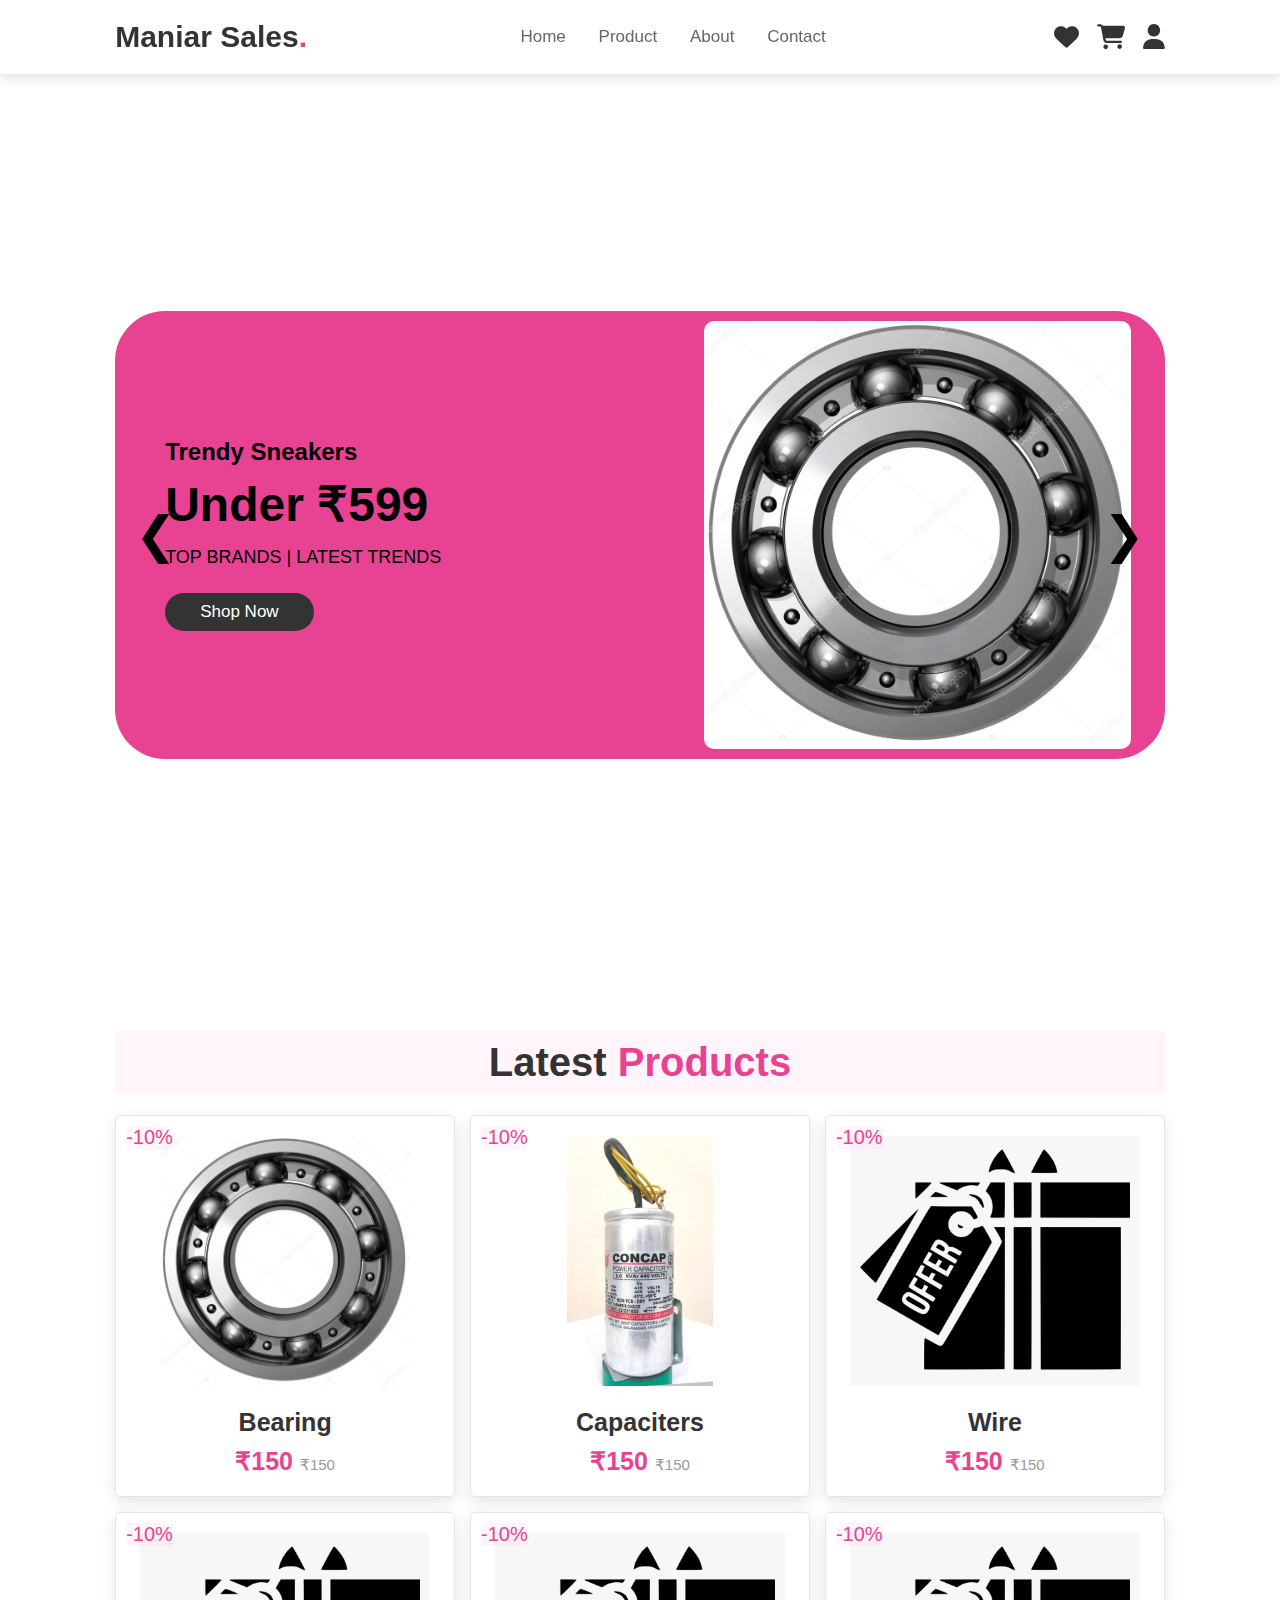
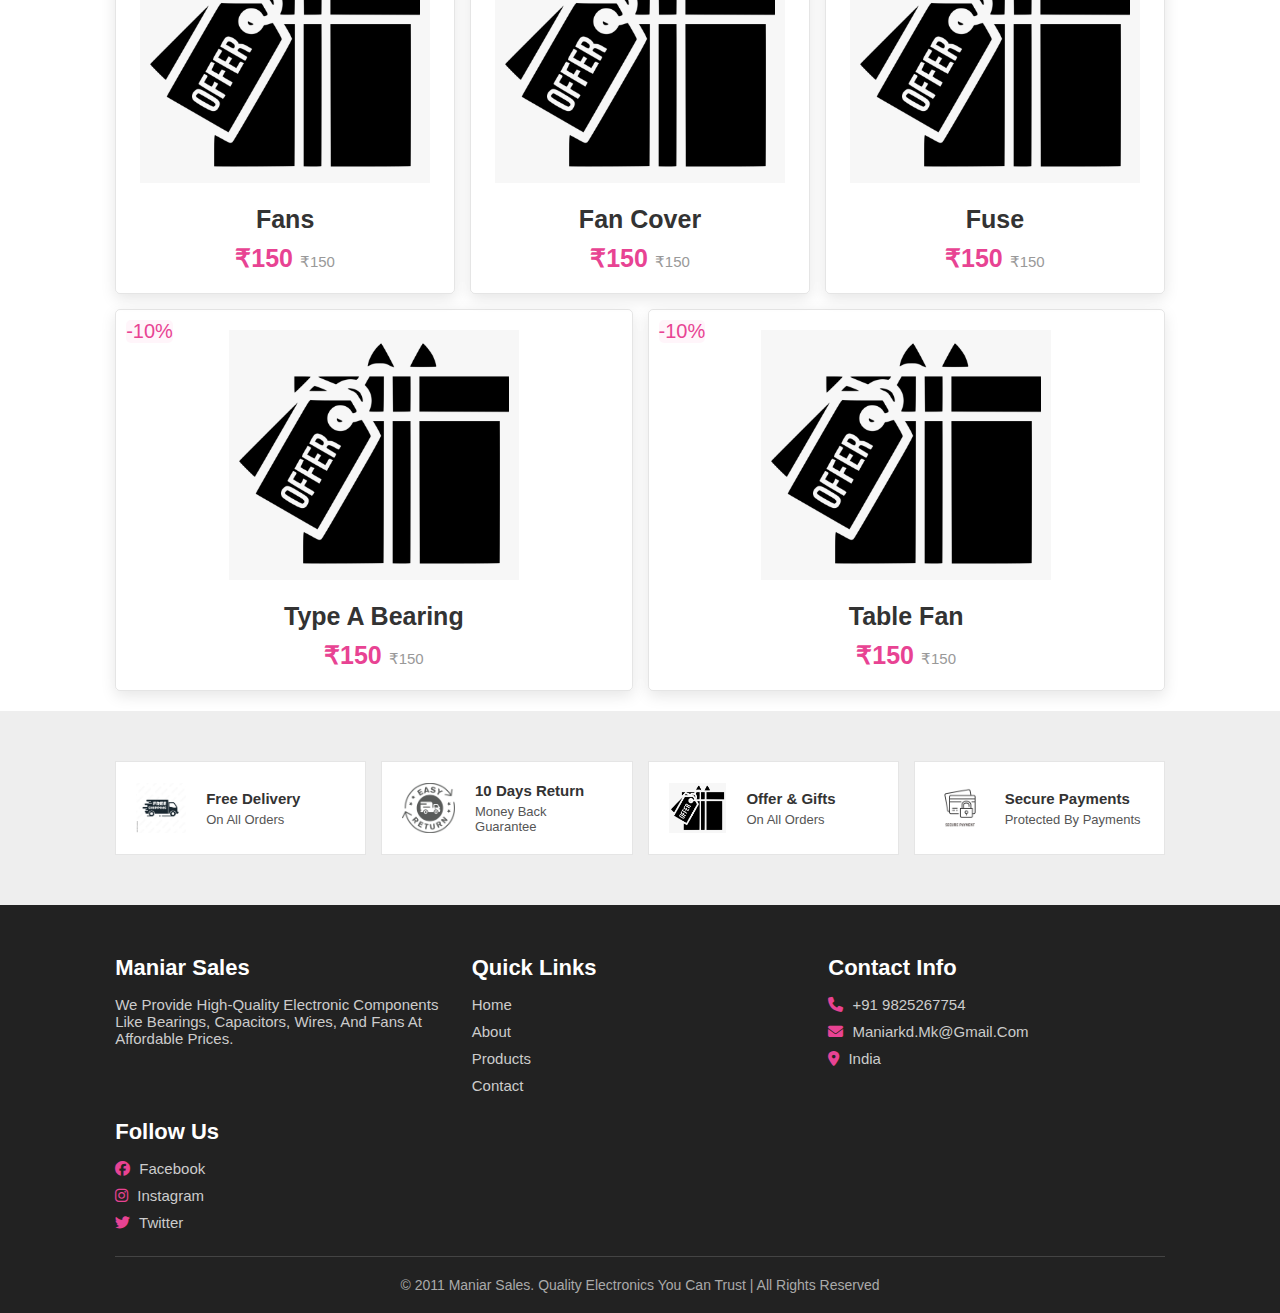
<file: index.html>
<!DOCTYPE html>
<html>
<head>
  <meta charset="UTF-8">
  <meta http-equiv="X-UA-Compatible" content="IE=edge">
  <meta name="viewport" content="width=device-width, initial-scale=1.0">
  <title>My Website</title>

 <link rel="stylesheet" href="https://cdnjs.cloudflare.com/ajax/libs/font-awesome/6.5.1/css/all.min.css">

<link rel="stylesheet" href="style.css">
</head>
<body>

  <header>

      <input type="checkbox" name="" id="toggler">
      <label for="toggler" class="fas fa-bars"></label>

      <a href="#" class="logo">Maniar Sales<span>.</span></a>

      <nav class="navbar">

          <a href="#home">home</a>
          <a href="product.html">product</a>
           <a href="about.html">about</a>
          <!-- <a href="review.html">review</a> -->
          <a href="contact.html">contact</a>

      </nav>

      <div class="icons">
        <a href="#" class="fas fa-heart"></a>
        <a href="#" class="fas fa-shopping-cart"></a>
        <a href="#" class="fas fa-user"></a>

      </div>
  </header>
  

  <section class="home" id="home">
  <div class="slider">
    <div class="arrow arrow-left" onclick="prevSlide()">&#10094;</div>
    <div class="arrow arrow-right" onclick="nextSlide()">&#10095;</div>

    <div class="slide-item" style="display:flex;">
      <div class="slide-content">
        <h2>Trendy sneakers</h2>
        <h1>Under ₹599</h1>
        <p>TOP BRANDS | LATEST TRENDS</p>
        <a href="product.html" class="btn">Shop Now</a>
      </div>
      <div class="slide-image">
        <img src="images/bearing.jpg" alt="Sneaker 1">
      </div>
    </div>

    <div class="slide-item" style="display:none;">
      <div class="slide-content">
        <h2>Stylish Watches</h2>
        <h1>Starting ₹999</h1>
        <p>BRANDS YOU LOVE | BEST OFFERS</p>
        <a href="product.html" class="btn">Shop Now</a>
      </div>
      <div class="slide-image">
        <img src="images/gift.png" alt="Watch">
      </div>
    </div>

    <div class="slide-item" style="display:none;">
      <div class="slide-content">
        <h2>Modern Bags</h2>
        <h1>Flat ₹799</h1>
        <p>NEW COLLECTION | SHOP NOW</p>
        <a href="product.html" class="btn">Shop Now</a>
      </div>
      <div class="slide-image">
        <img src="images/wire.jpg" alt="Bag">
      </div>
    </div>
  </div>
</section>
<style>

  .home {
    padding-top: 0; /* space from top of page */
}
  .slider {
  display: flex;
  /* align-items: center; */
  justify-content: center;
  position: relative;
  background-color: #e84393; /* pink */
  border-radius: 50px;
  overflow: hidden;
  width: 200%;
  margin: 10px auto;
  margin-bottom:0% ;
  padding: 10px;
}

.slide-item {
  display: flex;
  width: 100%;
  max-width: 1200px;
  transition: transform 0.5s ease-in-out;
  align-items: center;
}

.slide-content {
  flex: 1;
  padding: 40px;
}

.slide-content h2 {
  font-size: 24px;
  margin: 0;
}

.slide-content h1 {
  font-size: 48px;
  margin: 10px 0;
}

.slide-content p {
  font-size: 18px;
  margin: 15px 0;
}

.slide-image {
  flex: 1;
  display: flex;
  justify-content: center;
  align-items: center;
}

.slide-image img {
  max-width: 90%;
  border-radius: 10px;
}

.arrow {
  position: absolute;
  top: 50%;
  transform: translateY(-50%);
  font-size: 50px;
  color: #000;
  cursor: pointer;
  user-select: none;
  padding: 10px;
  z-index: 10;
}

.arrow-left {
  left: 10px;
}

.arrow-right {
  right: 10px;
}

</style>

<!--Products page-->

<section class="products" id="product">

  <h1 class="heading"> latest <span>products</span></h1>
<div class="box-container">

  <div class="box">
    <span class="discount">-10%</span>
    <div class="image">
      <img src="images/bearing.jpg" alt="">
      <div class="icons">
        <a href="#" class="fas fa-heart"></a>
        <a href="#" class="fas fa-btn">Add to cart</a>
        <a href="#" class="fas fa-share"></a>

      </div>
    </div>
    <div class="content">
      <h3>Bearing</h3>
      <div class="price">₹150 <span>₹150</span></div>
    </div>
  </div>
  <div class="box">
    <span class="discount">-10%</span>
    <div class="image">
      <img src="images/capacitors.jpg" alt="">
      <div class="icons">
        <a href="#" class="fas fa-heart"></a>
        <a href="#" class="fas fa-btn">Add to cart</a>
        <a href="#" class="fas fa-share"></a>

      </div>
    </div>
    <div class="content">
      <h3>capaciters</h3>
      <div class="price">₹150 <span>₹150</span></div>
    </div>
  </div>

  <div class="box">
    <span class="discount">-10%</span>
    <div class="image">
      <img src="images/gift.png" alt="">
      <div class="icons">
        <a href="#" class="fas fa-heart"></a>
        <a href="#" class="fas fa-btn">Add to cart</a>
        <a href="#" class="fas fa-share"></a>

      </div>
    </div>
    <div class="content">
      <h3>wire</h3>
      <div class="price">₹150 <span>₹150</span></div>
    </div>
  </div>

  <div class="box">
    <span class="discount">-10%</span>
    <div class="image">
      <img src="images/gift.png" alt="">
      <div class="icons">
        <a href="#" class="fas fa-heart"></a>
        <a href="#" class="fas fa-btn">Add to cart</a>
        <a href="#" class="fas fa-share"></a>

      </div>
    </div>
    <div class="content">
      <h3>fans</h3>
      <div class="price">₹150 <span>₹150</span></div>
    </div>
  </div>
  <div class="box">
    <span class="discount">-10%</span>
    <div class="image">
      <img src="images/gift.png" alt="">
      <div class="icons">
        <a href="#" class="fas fa-heart"></a>
        <a href="#" class="fas fa-btn">Add to cart</a>
        <a href="#" class="fas fa-share"></a>

      </div>
    </div>
    <div class="content">
      <h3>fan cover</h3>
      <div class="price">₹150 <span>₹150</span></div>
    </div>
  </div>

  <div class="box">
    <span class="discount">-10%</span>
    <div class="image">
      <img src="images/gift.png" alt="">
      <div class="icons">
        <a href="#" class="fas fa-heart"></a>
        <a href="#" class="fas fa-btn">Add to cart</a>
        <a href="#" class="fas fa-share"></a>

      </div>
    </div>
    <div class="content">
      <h3>fuse</h3>
      <div class="price">₹150 <span>₹150</span></div>
    </div>
  </div>

  <div class="box">
    <span class="discount">-10%</span>
    <div class="image">
      <img src="images/gift.png" alt="">
      <div class="icons">
        <a href="#" class="fas fa-heart"></a>
        <a href="#" class="fas fa-btn">Add to cart</a>
        <a href="#" class="fas fa-share"></a>

      </div>
    </div>
    <div class="content">
      <h3>type A bearing</h3>
      <div class="price">₹150 <span>₹150</span></div>
    </div>
  </div>

  <div class="box">
    <span class="discount">-10%</span>
    <div class="image">
      <img src="images/gift.png" alt="">
      <div class="icons">
        <a href="#" class="fas fa-heart"></a>
        <a href="#" class="fas fa-btn">Add to cart</a>
        <a href="#" class="fas fa-share"></a>

      </div>
    </div>
    <div class="content">
      <h3>table fan</h3>
      <div class="price">₹150 <span>₹150</span></div>
    </div>
  </div>

</div>


</section>

<!--icons-->

<section class="icons-container">

  <div class="icons">
    <img src="images/freedeleviry.jpg" alt="">
    <div class="info">
      <h3>free Delivery</h3>
      <span>on all orders</span>
    </div>

  </div>

  <div class="icons">
    <img src="images/return.jpg" alt="">
    <div class="info">
      <h3>10 days return</h3>
      <span>money back guarantee</span>
    </div>
    
  </div>
  <div class="icons">
    <img src="images/gift.png" alt="">
    <div class="info">
      <h3>offer & gifts</h3>
      <span>on all orders</span>
    </div>
    
  </div>
  <div class="icons">
    <img src="images/secure.jpg" alt="">
    <div class="info">
      <h3>secure payments</h3>
      <span>protected by payments</span>
    </div>
    
  </div>

</section>

<!-- FOOTER -->
<footer class="footer">

  <div class="footer-container">

    <div class="footer-box">
      <h3>Maniar Sales</h3>
      <p>
        We provide high-quality electronic components like bearings,
        capacitors, wires, and fans at affordable prices.
      </p>
    </div>

    <div class="footer-box">
      <h3>Quick Links</h3>
      <a href="index.html">Home</a>
      <a href="about.html">About</a>
      <a href="product.html">Products</a>
      <a href="contact.html">Contact</a>
    </div>

    <div class="footer-box">
      <h3>Contact Info</h3>
      <p><i class="fas fa-phone"></i> +91 9825267754</p>
      <p><i class="fas fa-envelope"></i> maniarkd.mk@gmail.com</p>
      <p><i class="fas fa-map-marker-alt"></i> India</p>
    </div>

    <div class="footer-box">
      <h3>Follow Us</h3>
      <a href="#"><i class="fab fa-facebook"></i> Facebook</a>
      <a href="#"><i class="fab fa-instagram"></i> Instagram</a>
      <a href="#"><i class="fab fa-twitter"></i> Twitter</a>
    </div>

  </div>

  <div class="credit">
   © 2011 Maniar Sales. Quality Electronics You Can Trust | All Rights Reserved
  </div>

</footer>

<script>
let currentSlide = 0;
const slides = document.querySelectorAll(".slide-item");

function showSlide(index) {
  slides.forEach((slide, i) => {
    slide.style.display = i === index ? "flex" : "none";
  });
}

function nextSlide() {
  currentSlide = (currentSlide + 1) % slides.length;
  showSlide(currentSlide);
}

function prevSlide() {
  currentSlide = (currentSlide - 1 + slides.length) % slides.length;
  showSlide(currentSlide);
}

// Auto-slide every 5 seconds
setInterval(nextSlide, 5000);
</script>


  


</body>
</html>
</file>
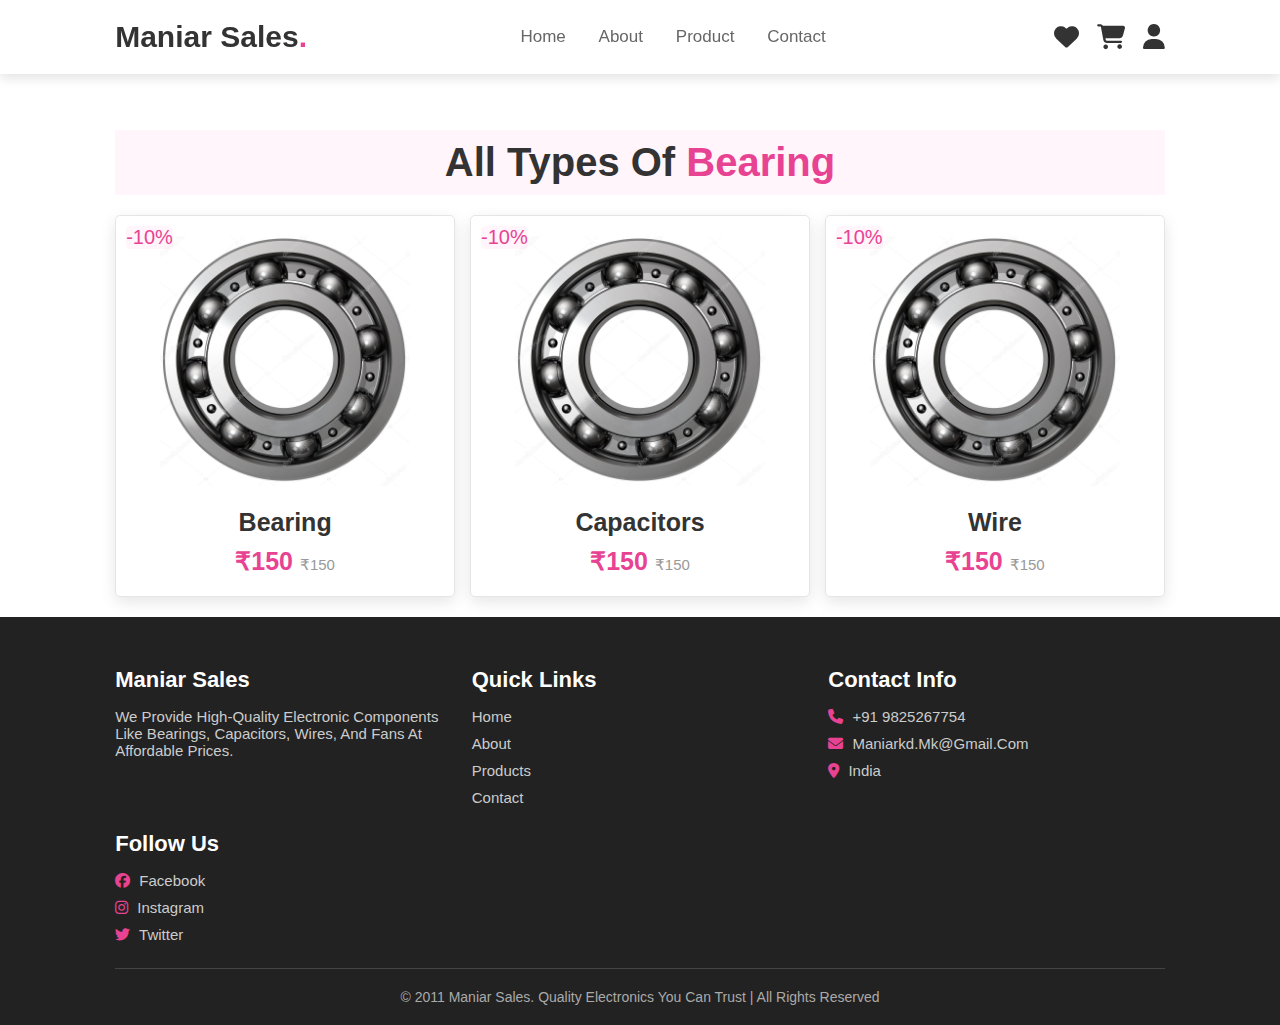
<file: bearing_detail.html>
<!DOCTYPE html>
<html>
<head>
  <meta charset="UTF-8">
  <meta http-equiv="X-UA-Compatible" content="IE=edge">
  <meta name="viewport" content="width=device-width, initial-scale=1.0">
  <title>Maniar Sales</title>
  <link rel="stylesheet" href="https://cdnjs.cloudflare.com/ajax/libs/font-awesome/6.5.1/css/all.min.css">
  <link rel="stylesheet" href="style.css">
</head>
<body>

<header>
  <input type="checkbox" id="toggler">
  <label for="toggler" class="fas fa-bars"></label>

  <a href="#" class="logo">Maniar Sales<span>.</span></a>

  <nav class="navbar">
      <a href="index.html">home</a>
      <a href="about.html">about</a>
      <a href="product.html">product</a>
      <a href="contact.html">contact</a>
  </nav>

  <div class="icons">
    <a href="#" class="fas fa-heart"></a>
    <a href="#" class="fas fa-shopping-cart"></a>
    <a href="#" class="fas fa-user"></a>
  </div>
</header>

<section class="products" id="product">
  <h1 class="heading"> All types of  <span>bearing</span></h1>
  <div class="box-container">

    <!-- Product 1 -->
    <div class="box">
      <span class="discount">-10%</span>
      <div class="image">
        <a href="product_purchase.html?name=Bearing&price=150&image=images/bearing.jpg">
          <img src="images/bearing.jpg" alt="Bearing">
        </a>
        <div class="icons">
          <a href="#" class="fas fa-heart"></a>
          <a href="#" class="fas fa-btn">Add to cart</a>
          <a href="#" class="fas fa-share"></a>
        </div>
      </div>
      <div class="content">
        <h3>Bearing</h3>
        <div class="price">₹150 <span>₹150</span></div>
      </div>
    </div>

    <!-- Product 2 -->
    <div class="box">
      <span class="discount">-10%</span>
      <div class="image">
        <a href="product_purchase.html?name=bearing&price=150&image=images/bearing.jpg">
          <img src="images/bearing.jpg" alt="bearing">
        </a>
        <div class="icons">
          <a href="#" class="fas fa-heart"></a>
          <a href="#" class="fas fa-btn">Add to cart</a>
          <a href="#" class="fas fa-share"></a>
        </div>
      </div>
      <div class="content">
        <h3>Capacitors</h3>
        <div class="price">₹150 <span>₹150</span></div>
      </div>
    </div>

    <!-- Product 3 -->
    <div class="box">
      <span class="discount">-10%</span>
      <div class="image">
        <a href="product_purchase.html?name=bearing&price=150&image=images/bearing.jpg">
          <img src="images/bearing.jpg" alt="bearing">
        </a>
        <div class="icons">
          <a href="#" class="fas fa-heart"></a>
          <a href="#" class="fas fa-btn">Add to cart</a>
          <a href="#" class="fas fa-share"></a>
        </div>
      </div>
      <div class="content">
        <h3>Wire</h3>
        <div class="price">₹150 <span>₹150</span></div>
      </div>
    </div>

    <!-- Add more products in the same way -->
    
  </div>
</section>

<footer class="footer">
  <div class="footer-container">
    <div class="footer-box">
      <h3>Maniar Sales</h3>
      <p>We provide high-quality electronic components like bearings, capacitors, wires, and fans at affordable prices.</p>
    </div>
    <div class="footer-box">
      <h3>Quick Links</h3>
      <a href="index.html">Home</a>
      <a href="about.html">About</a>
      <a href="product.html">Products</a>
      <a href="contact.html">Contact</a>
    </div>
    <div class="footer-box">
      <h3>Contact Info</h3>
      <p><i class="fas fa-phone"></i> +91 9825267754</p>
      <p><i class="fas fa-envelope"></i> maniarkd.mk@gmail.com</p>
      <p><i class="fas fa-map-marker-alt"></i> India</p>
    </div>
    <div class="footer-box">
      <h3>Follow Us</h3>
      <a href="#"><i class="fab fa-facebook"></i> Facebook</a>
      <a href="#"><i class="fab fa-instagram"></i> Instagram</a>
      <a href="#"><i class="fab fa-twitter"></i> Twitter</a>
    </div>
  </div>
  <div class="credit">© 2011 Maniar Sales. Quality Electronics You Can Trust | All Rights Reserved</div>
</footer>

</body>
</html>
</file>
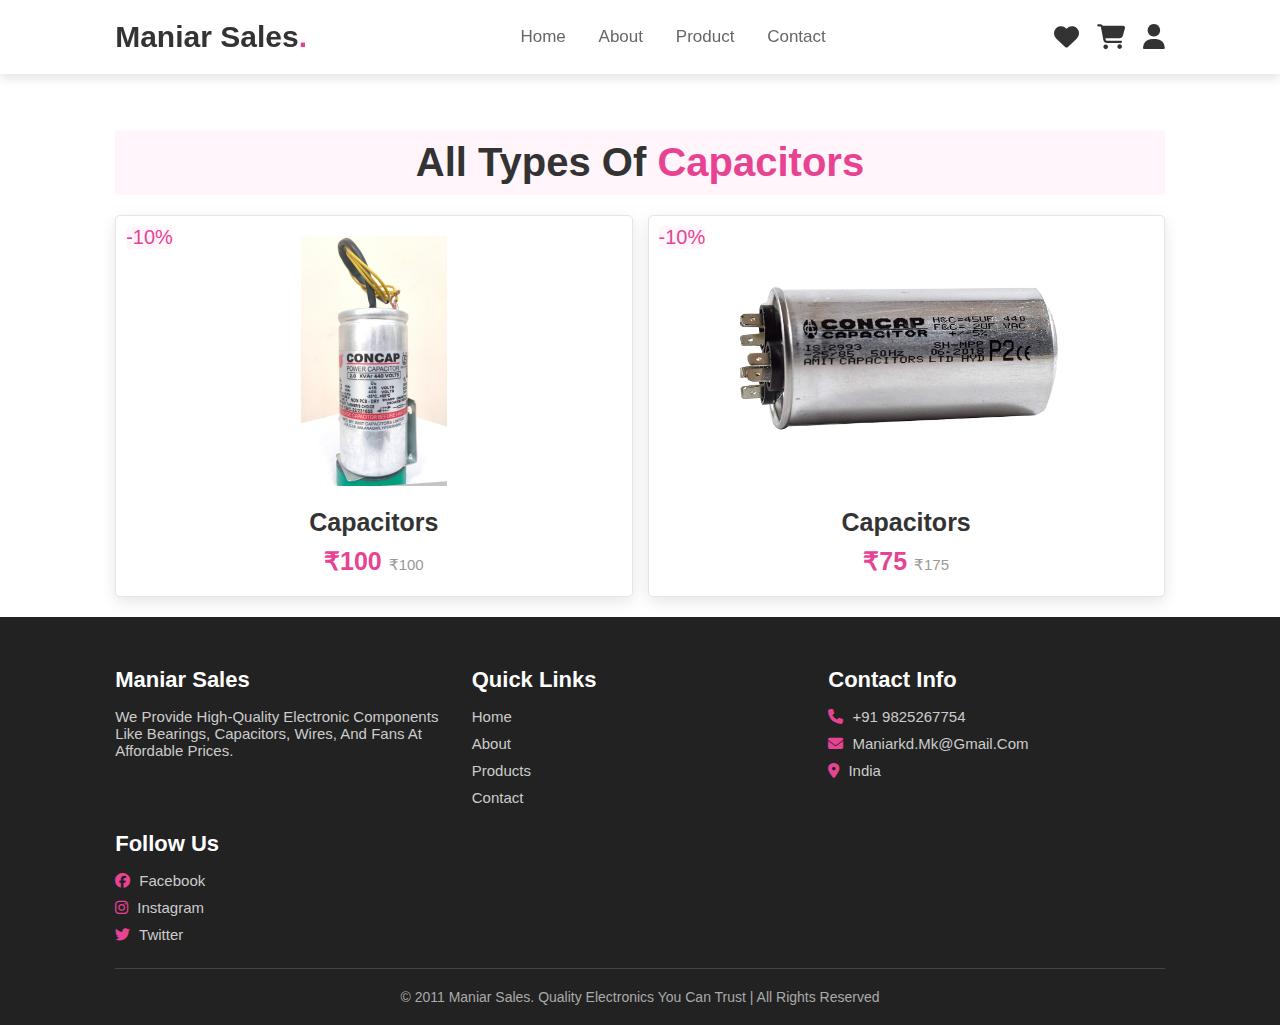
<file: capacitors.html>
<!DOCTYPE html>
<html>
<head>
  <meta charset="UTF-8">
  <meta http-equiv="X-UA-Compatible" content="IE=edge">
  <meta name="viewport" content="width=device-width, initial-scale=1.0">
  <title>Maniar Sales</title>
  <link rel="stylesheet" href="https://cdnjs.cloudflare.com/ajax/libs/font-awesome/6.5.1/css/all.min.css">
  <link rel="stylesheet" href="style.css">
</head>
<body>

<header>
  <input type="checkbox" id="toggler">
  <label for="toggler" class="fas fa-bars"></label>

  <a href="#" class="logo">Maniar Sales<span>.</span></a>

  <nav class="navbar">
      <a href="index.html">home</a>
      <a href="about.html">about</a>
      <a href="product.html">product</a>
      <a href="contact.html">contact</a>
  </nav>

  <div class="icons">
    <a href="#" class="fas fa-heart"></a>
    <a href="#" class="fas fa-shopping-cart"></a>
    <a href="#" class="fas fa-user"></a>
  </div>
</header>

<section class="products" id="product">
  <h1 class="heading"> All types of  <span>capacitors</span></h1>
  <div class="box-container">

    <!-- Product 1 -->
    <div class="box">
      <span class="discount">-10%</span>
      <div class="image">
        <a href="product_purchase.html?name=capacitors&price=100&image=images/capacitors.jpg">
          <img src="images/capacitors.jpg" alt="capacitor">
        </a>
        <div class="icons">
          <a href="#" class="fas fa-heart"></a>
          <a href="#" class="fas fa-btn">Add to cart</a>
          <a href="#" class="fas fa-share"></a>
        </div>
      </div>
      <div class="content">
        <h3>capacitors</h3>
        <div class="price">₹100 <span>₹100</span></div>
      </div>
    </div>

    <!-- Product 2 -->
   
 <div class="box">
      <span class="discount">-10%</span>
      <div class="image">
        <a href="product_purchase.html?name=capacitors&price=100&image=images/cap.jpg">
          <img src="images/cap.jpg" alt="capacitor">
        </a>
        <div class="icons">
          <a href="#" class="fas fa-heart"></a>
          <a href="#" class="fas fa-btn">Add to cart</a>
          <a href="#" class="fas fa-share"></a>
        </div>
      </div>
      <div class="content">
        <h3>capacitors</h3>
        <div class="price">₹75 <span>₹175</span></div>
      </div>
    </div>
    <!-- Product 3 -->
    

    <!-- Add more products in the same way -->
    
  </div>
</section>

<footer class="footer">
  <div class="footer-container">
    <div class="footer-box">
      <h3>Maniar Sales</h3>
      <p>We provide high-quality electronic components like bearings, capacitors, wires, and fans at affordable prices.</p>
    </div>
    <div class="footer-box">
      <h3>Quick Links</h3>
      <a href="index.html">Home</a>
      <a href="about.html">About</a>
      <a href="product.html">Products</a>
      <a href="contact.html">Contact</a>
    </div>
    <div class="footer-box">
      <h3>Contact Info</h3>
      <p><i class="fas fa-phone"></i> +91 9825267754</p>
      <p><i class="fas fa-envelope"></i> maniarkd.mk@gmail.com</p>
      <p><i class="fas fa-map-marker-alt"></i> India</p>
    </div>
    <div class="footer-box">
      <h3>Follow Us</h3>
      <a href="#"><i class="fab fa-facebook"></i> Facebook</a>
      <a href="#"><i class="fab fa-instagram"></i> Instagram</a>
      <a href="#"><i class="fab fa-twitter"></i> Twitter</a>
    </div>
  </div>
  <div class="credit">© 2011 Maniar Sales. Quality Electronics You Can Trust | All Rights Reserved</div>
</footer>

</body>
</html>
</file>
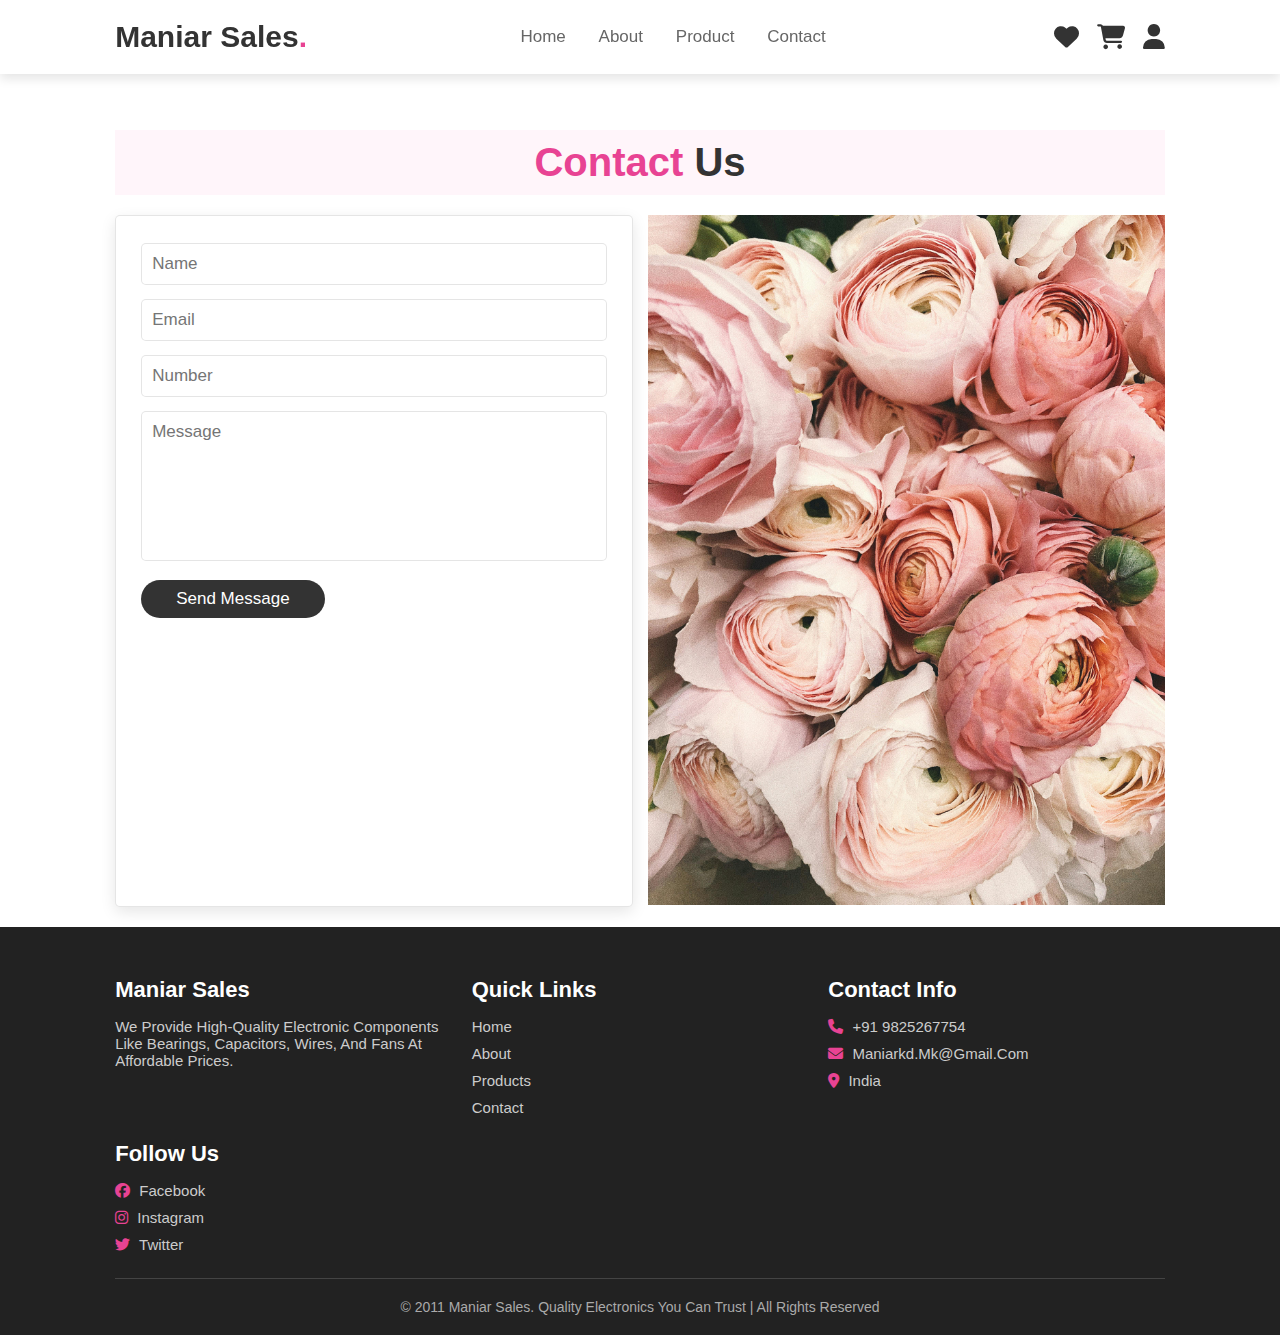
<file: contact.html>
<!DOCTYPE html>
<html>
<head>
  <meta charset="UTF-8">
  <meta http-equiv="X-UA-Compatible" content="IE=edge">
  <meta name="viewport" content="width=device-width, initial-scale=1.0">
  <title>My Website</title>

 <link rel="stylesheet" href="https://cdnjs.cloudflare.com/ajax/libs/font-awesome/6.5.1/css/all.min.css">

<link rel="stylesheet" href="style.css">
</head>
<body>

  <header>

      <input type="checkbox" name="" id="toggler">
      <label for="toggler" class="fas fa-bars"></label>

      <a href="#" class="logo">Maniar Sales<span>.</span></a>

      <nav class="navbar">

          <a href="index.html">home</a>
          <a href="about.html">about</a>
          <a href="product.html">product</a>
          <!-- <a href="review.html">review</a> -->
          <a href="contact.html">contact</a>

      </nav>

      <div class="icons">
        <a href="#" class="fas fa-heart"></a>
        <a href="#" class="fas fa-shopping-cart"></a>
        <a href="#" class="fas fa-user"></a>

      </div>
  </header>

  <section class="contact" id="contact">

    <h1 class="heading"><span>contact</span> us</h1>

    <div class="row">

      <form action="mailto:vidhimaniar004@gmail.com" method="post" enctype="text/plain" id="contactform" onsubmit="showSuccess()">

  <input type="text" name="Name" placeholder="Name" class="box" required>
  <input type="email" name="Email" placeholder="Email" class="box" required>
  <input type="text" name="Number" placeholder="Number" class="box" required>
  <textarea name="Message" class="box" placeholder="Message" cols="30" rows="10" required></textarea>
  <input type="submit" value="Send Message" class="btn">

</form>
 <p id="successMsg" class="success-msg">  Message Sent Sucessfully
</p>


        <div class="image">
          <img src="images/one.jpg" alt="">
        </div>
    </div>

  </section>

  <script>
function showSuccess(){
    document.getElementById("successMsg").style.display = "block";

    setTimeout(() => {
        document.getElementById("contactForm").reset();
    }, 500);
}
</script>

<footer class="footer">

  <div class="footer-container">

    <div class="footer-box">
      <h3>Maniar Sales</h3>
      <p>
        We provide high-quality electronic components like bearings,
        capacitors, wires, and fans at affordable prices.
      </p>
    </div>

    <div class="footer-box">
      <h3>Quick Links</h3>
      <a href="index.html">Home</a>
      <a href="about.html">About</a>
      <a href="product.html">Products</a>
      <a href="contact.html">Contact</a>
    </div>

    <div class="footer-box">
      <h3>Contact Info</h3>
      <p><i class="fas fa-phone"></i> +91 9825267754</p>
      <p><i class="fas fa-envelope"></i> maniarkd.mk@gmail.com</p>
      <p><i class="fas fa-map-marker-alt"></i> India</p>
    </div>

    <div class="footer-box">
      <h3>Follow Us</h3>
      <a href="#"><i class="fab fa-facebook"></i> Facebook</a>
      <a href="#"><i class="fab fa-instagram"></i> Instagram</a>
      <a href="#"><i class="fab fa-twitter"></i> Twitter</a>
    </div>

  </div>

  <div class="credit">
     © 2011 Maniar Sales. Quality Electronics You Can Trust | All Rights Reserved
  </div>

</footer>
  </body>
</file>
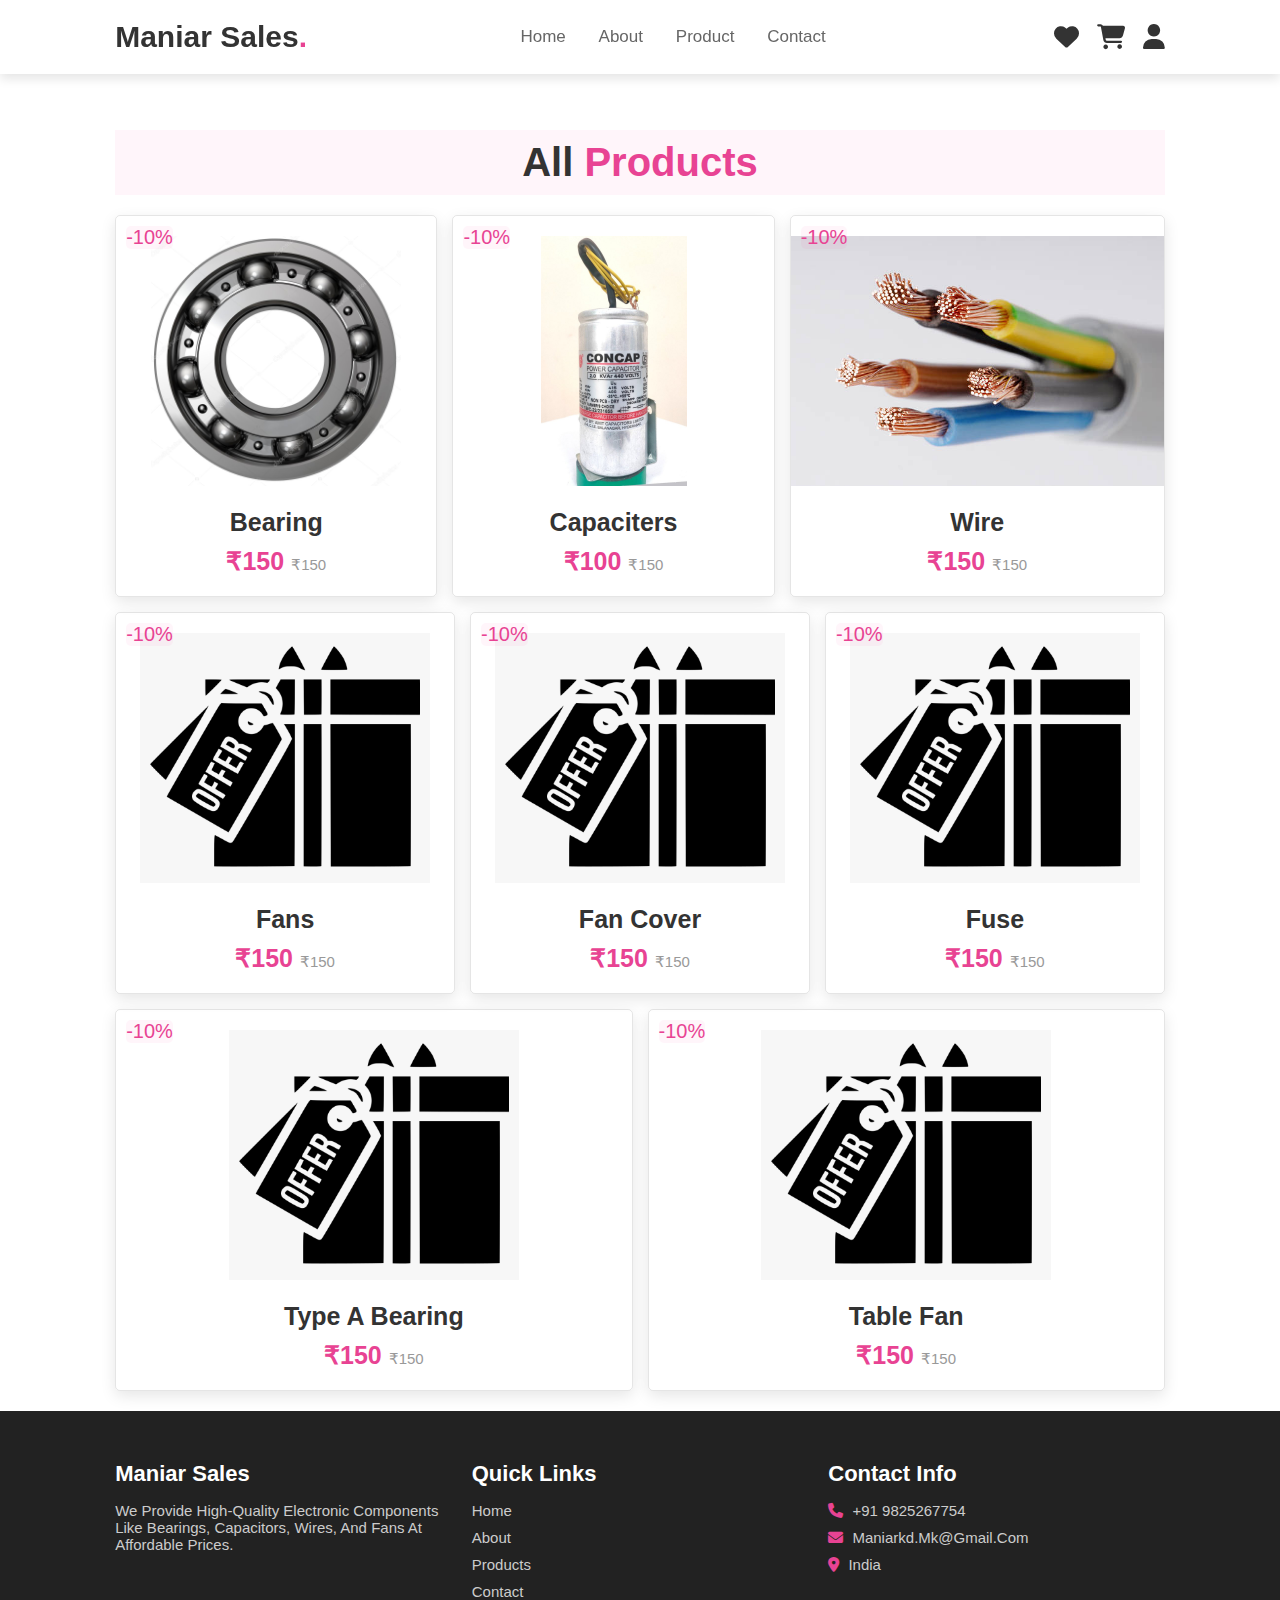
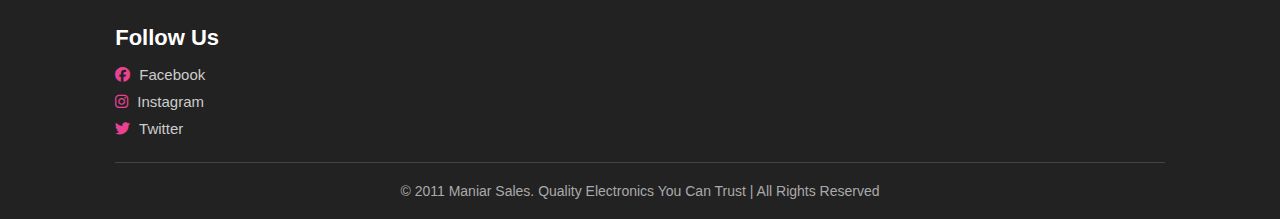
<file: product.html>
<!DOCTYPE html>
<html>
<head>
  <meta charset="UTF-8">
  <meta http-equiv="X-UA-Compatible" content="IE=edge">
  <meta name="viewport" content="width=device-width, initial-scale=1.0">
  <title>My Website</title>

 <link rel="stylesheet" href="https://cdnjs.cloudflare.com/ajax/libs/font-awesome/6.5.1/css/all.min.css">

<link rel="stylesheet" href="style.css">
</head>
<body>

  <header>

      <input type="checkbox" name="" id="toggler">
      <label for="toggler" class="fas fa-bars"></label>

      <a href="#" class="logo">Maniar Sales<span>.</span></a>

      <nav class="navbar">

          <a href="index.html">home</a>
          <a href="about.html">about</a>
          <a href="product.html">product</a>
          <!-- <a href="review.html">review</a> -->
          <a href="contact.html">contact</a>

      </nav>

      <div class="icons">
        <a href="#" class="fas fa-heart"></a>
        <a href="#" class="fas fa-shopping-cart"></a>
        <a href="#" class="fas fa-user"></a>

      </div>
  </header>
<section class="products" id="product">

  <h1 class="heading"> All <span>products</span></h1>
    <div class="box-container">
<!-- bearing-->
  <div class="box">
    <span class="discount">-10%</span>
    <div class="image">
      <a href="bearing_detail.html">
        <img src="images/bearing.jpg" alt="Bearing">
      </a>
      
      <div class="icons">
        <a href="#" class="fas fa-heart"></a>
        <a href="#" class="fas fa-btn">View more</a>
        <a href="#" class="fas fa-share"></a>

      </div>
    </div>
    <div class="content">
      <h3>Bearing</h3>
      <div class="price">₹150 <span>₹150</span></div>
    </div>
  </div>

  <!--capacitors-->
  <div class="box">
    <span class="discount">-10%</span>
    <div class="image">
      <a href="capacitors.html">
          <img src="images/capacitors.jpg" alt="">
      </a>
      
      <div class="icons">
        <a href="#" class="fas fa-heart"></a>
        <a href="#" class="fas fa-btn">View   more</a>
        <a href="#" class="fas fa-share"></a>

      </div>
    </div>
    <div class="content">
      <h3>capaciters</h3>
      <div class="price">₹100 <span>₹150</span></div>
    </div>
  </div>

  <!--wire-->
  <div class="box">
    <span class="discount">-10%</span>
    <div class="image">
      <a href="wire.html">
         <img src="images/wire.jpg" alt="">
      </a>
     
      <div class="icons">
        <a href="#" class="fas fa-heart"></a>
        <a href="#" class="fas fa-btn">View   more</a>
        <a href="#" class="fas fa-share"></a>

      </div>
    </div>
    <div class="content">
      <h3>wire</h3>
      <div class="price">₹150 <span>₹150</span></div>
    </div>
  </div>

  <!--fans-->
  <div class="box">
    <span class="discount">-10%</span>
    <div class="image">
      <img src="images/gift.png" alt="">
      <div class="icons">
        <a href="#" class="fas fa-heart"></a>
        <a href="#" class="fas fa-btn">View   more</a>
        <a href="#" class="fas fa-share"></a>

      </div>
    </div>
    <div class="content">
      <h3>fans</h3>
      <div class="price">₹150 <span>₹150</span></div>
    </div>
  </div>

  <!--fancover-->
  <div class="box">
    <span class="discount">-10%</span>
    <div class="image">
      <img src="images/gift.png" alt="">
      <div class="icons">
        <a href="#" class="fas fa-heart"></a>
        <a href="#" class="fas fa-btn">View   more</a>
        <a href="#" class="fas fa-share"></a>

      </div>
    </div>
    <div class="content">
      <h3>fan cover</h3>
      <div class="price">₹150 <span>₹150</span></div>
    </div>
  </div>

  <!--fuse-->
  <div class="box">
    <span class="discount">-10%</span>
    <div class="image">
      <img src="images/gift.png" alt="">
      <div class="icons">
        <a href="#" class="fas fa-heart"></a>
        <a href="#" class="fas fa-btn">View   more</a>
        <a href="#" class="fas fa-share"></a>

      </div>
    </div>
    <div class="content">
      <h3>fuse</h3>
      <div class="price">₹150 <span>₹150</span></div>
    </div>
  </div>

  <!--type a bearing-->
  <div class="box">
    <span class="discount">-10%</span>
    <div class="image">
      <img src="images/gift.png" alt="">
      <div class="icons">
        <a href="#" class="fas fa-heart"></a>
        <a href="#" class="fas fa-btn">View   more</a>
        <a href="#" class="fas fa-share"></a>

      </div>
    </div>
    <div class="content">
      <h3>type A bearing</h3>
      <div class="price">₹150 <span>₹150</span></div>
    </div>
  </div>


  <!--tablefan-->
  <div class="box">
    <span class="discount">-10%</span>
    <div class="image">
      <img src="images/gift.png" alt="">
      <div class="icons">
        <a href="#" class="fas fa-heart"></a>
        <a href="#" class="fas fa-btn">View   more</a>
        <a href="#" class="fas fa-share"></a>

      </div>
    </div>
    <div class="content">
      <h3>table fan</h3>
      <div class="price">₹150 <span>₹150</span></div>
    </div>
  </div>

</div>


</section>

<footer class="footer">

  <div class="footer-container">

    <div class="footer-box">
      <h3>Maniar Sales</h3>
      <p>
        We provide high-quality electronic components like bearings,
        capacitors, wires, and fans at affordable prices.
      </p>
    </div>

    <div class="footer-box">
      <h3>Quick Links</h3>
      <a href="index.html">Home</a>
      <a href="about.html">About</a>
      <a href="product.html">Products</a>
      <a href="contact.html">Contact</a>
    </div>

    <div class="footer-box">
      <h3>Contact Info</h3>
      <p><i class="fas fa-phone"></i> +91 9825267754</p>
      <p><i class="fas fa-envelope"></i> maniarkd.mk@gmail.com</p>
      <p><i class="fas fa-map-marker-alt"></i> India</p>
    </div>

    <div class="footer-box">
      <h3>Follow Us</h3>
      <a href="#"><i class="fab fa-facebook"></i> Facebook</a>
      <a href="#"><i class="fab fa-instagram"></i> Instagram</a>
      <a href="#"><i class="fab fa-twitter"></i> Twitter</a>
    </div>

  </div>

  <div class="credit">
    © 2011 Maniar Sales. Quality Electronics You Can Trust | All Rights Reserved
  </div>

</footer>
</body>
</file>
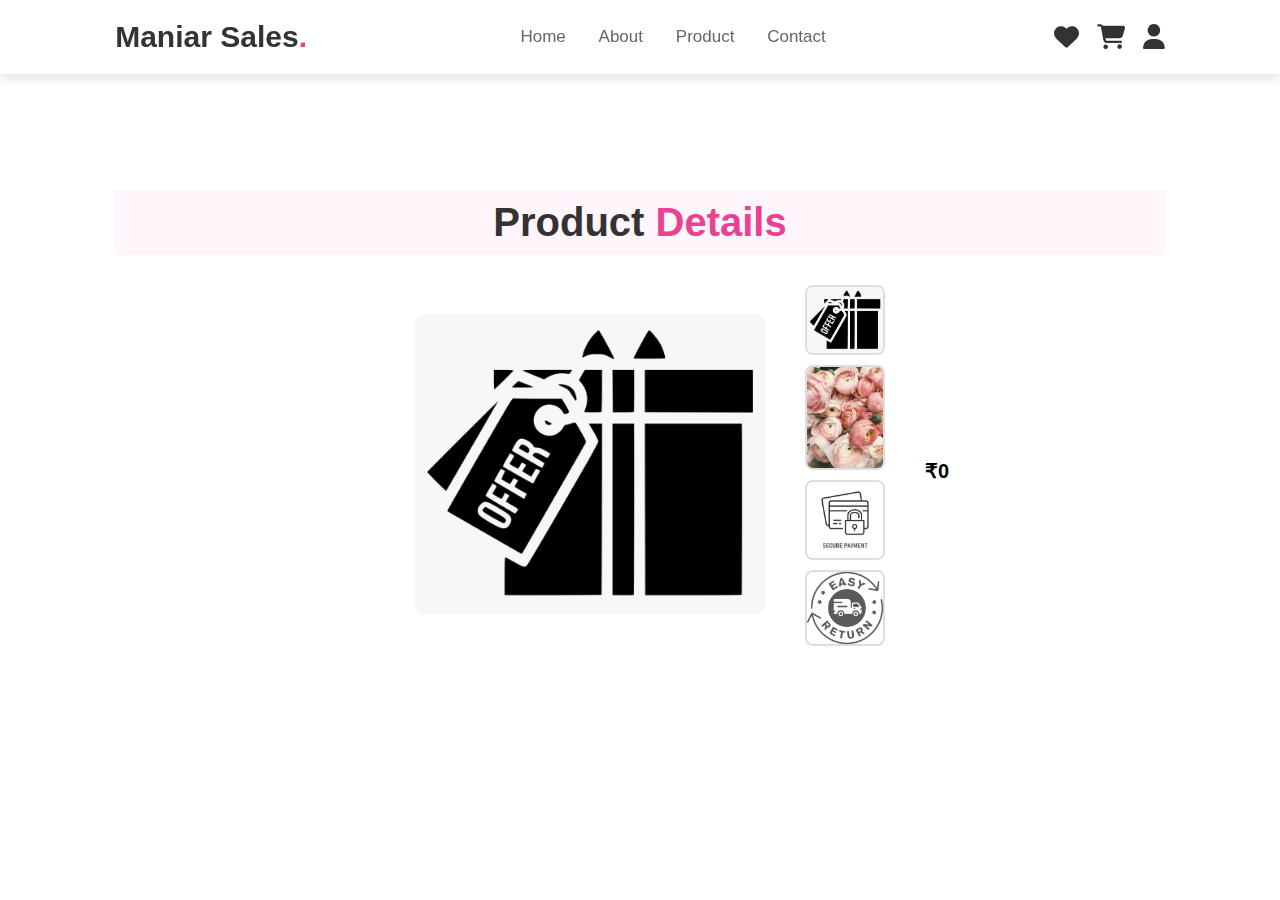
<file: product_purchase.html>
<!DOCTYPE html>
<html>
<head>
  <meta charset="UTF-8">
  <meta http-equiv="X-UA-Compatible" content="IE=edge">
  <meta name="viewport" content="width=device-width, initial-scale=1.0">
  <title>Product Purchase</title>
  <link rel="stylesheet" href="https://cdnjs.cloudflare.com/ajax/libs/font-awesome/6.5.1/css/all.min.css">
  <link rel="stylesheet" href="style.css">
</head>
<body>

<header>
  <input type="checkbox" id="toggler">
  <label for="toggler" class="fas fa-bars"></label>
  <a href="#" class="logo">Maniar Sales<span>.</span></a>
  <nav class="navbar">
      <a href="index.html">home</a>
      <a href="about.html">about</a>
      <a href="product.html">product</a>
      <a href="contact.html">contact</a>
  </nav>
  <div class="icons">
    <a href="#" class="fas fa-heart"></a>
    <a href="#" class="fas fa-shopping-cart"></a>
    <a href="#" class="fas fa-user"></a>
  </div>
</header>

<section class="product-detail">

  <h1 class="heading" id="product-name">Product <span>Details</span></h1>

  <div class="product-gallery">
    <!-- Main Image -->
    <div class="main-image">
      <img id="mainImg" src="images/gift.png" alt="">
    </div>

    <!-- Small Images -->
    <div class="thumbnail-images">
      <img src="images/gift.png" onclick="changeImage(this.src)">
      <img src="images/one.jpg" onclick="changeImage(this.src)">
      <img src="images/secure.jpg" onclick="changeImage(this.src)">
      <img src="images/return.jpg" onclick="changeImage(this.src)">
    </div>

    <!-- Price -->
    <p id="product-price" style="font-size:20px; font-weight:bold; margin-top:10px;">₹0</p>
  </div>

</section>

<script>
  // Change main image on thumbnail click
  function changeImage(image) {
    document.getElementById("mainImg").src = image;
  }

  // Get URL parameters
  function getQueryParams() {
    const params = {};
    const queryString = window.location.search.substring(1);
    const pairs = queryString.split("&");
    for (const pair of pairs) {
      const [key, value] = pair.split("=");
      params[key] = decodeURIComponent(value);
    }
    return params;
  }

  // Update page dynamically
  const params = getQueryParams();
  if(params.name) {
    document.getElementById("product-name").innerHTML = params.name + " <span>Details</span>";
  }
  if(params.image) {
    document.getElementById("mainImg").src = params.image;
  }
  if(params.price) {
    document.getElementById("product-price").textContent = "₹" + params.price;
  }
</script>

</body>
</html>
</file>
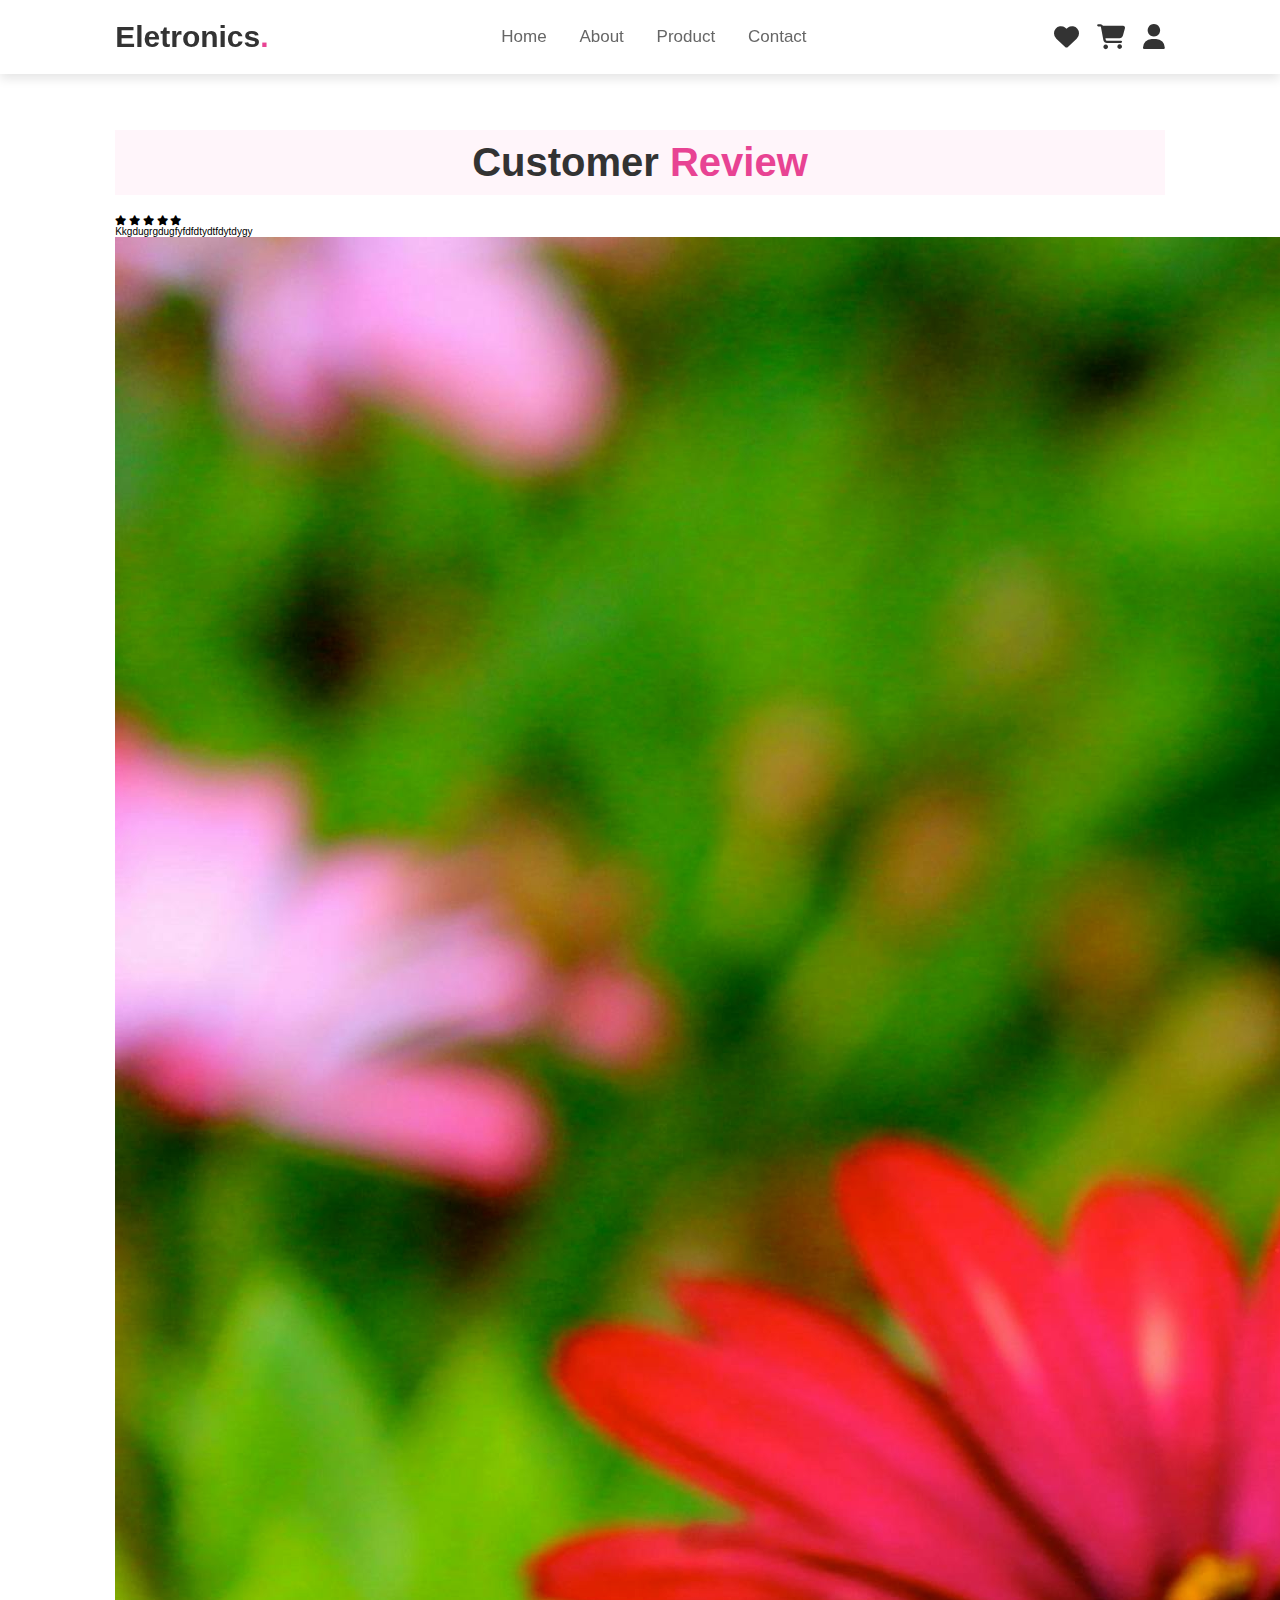
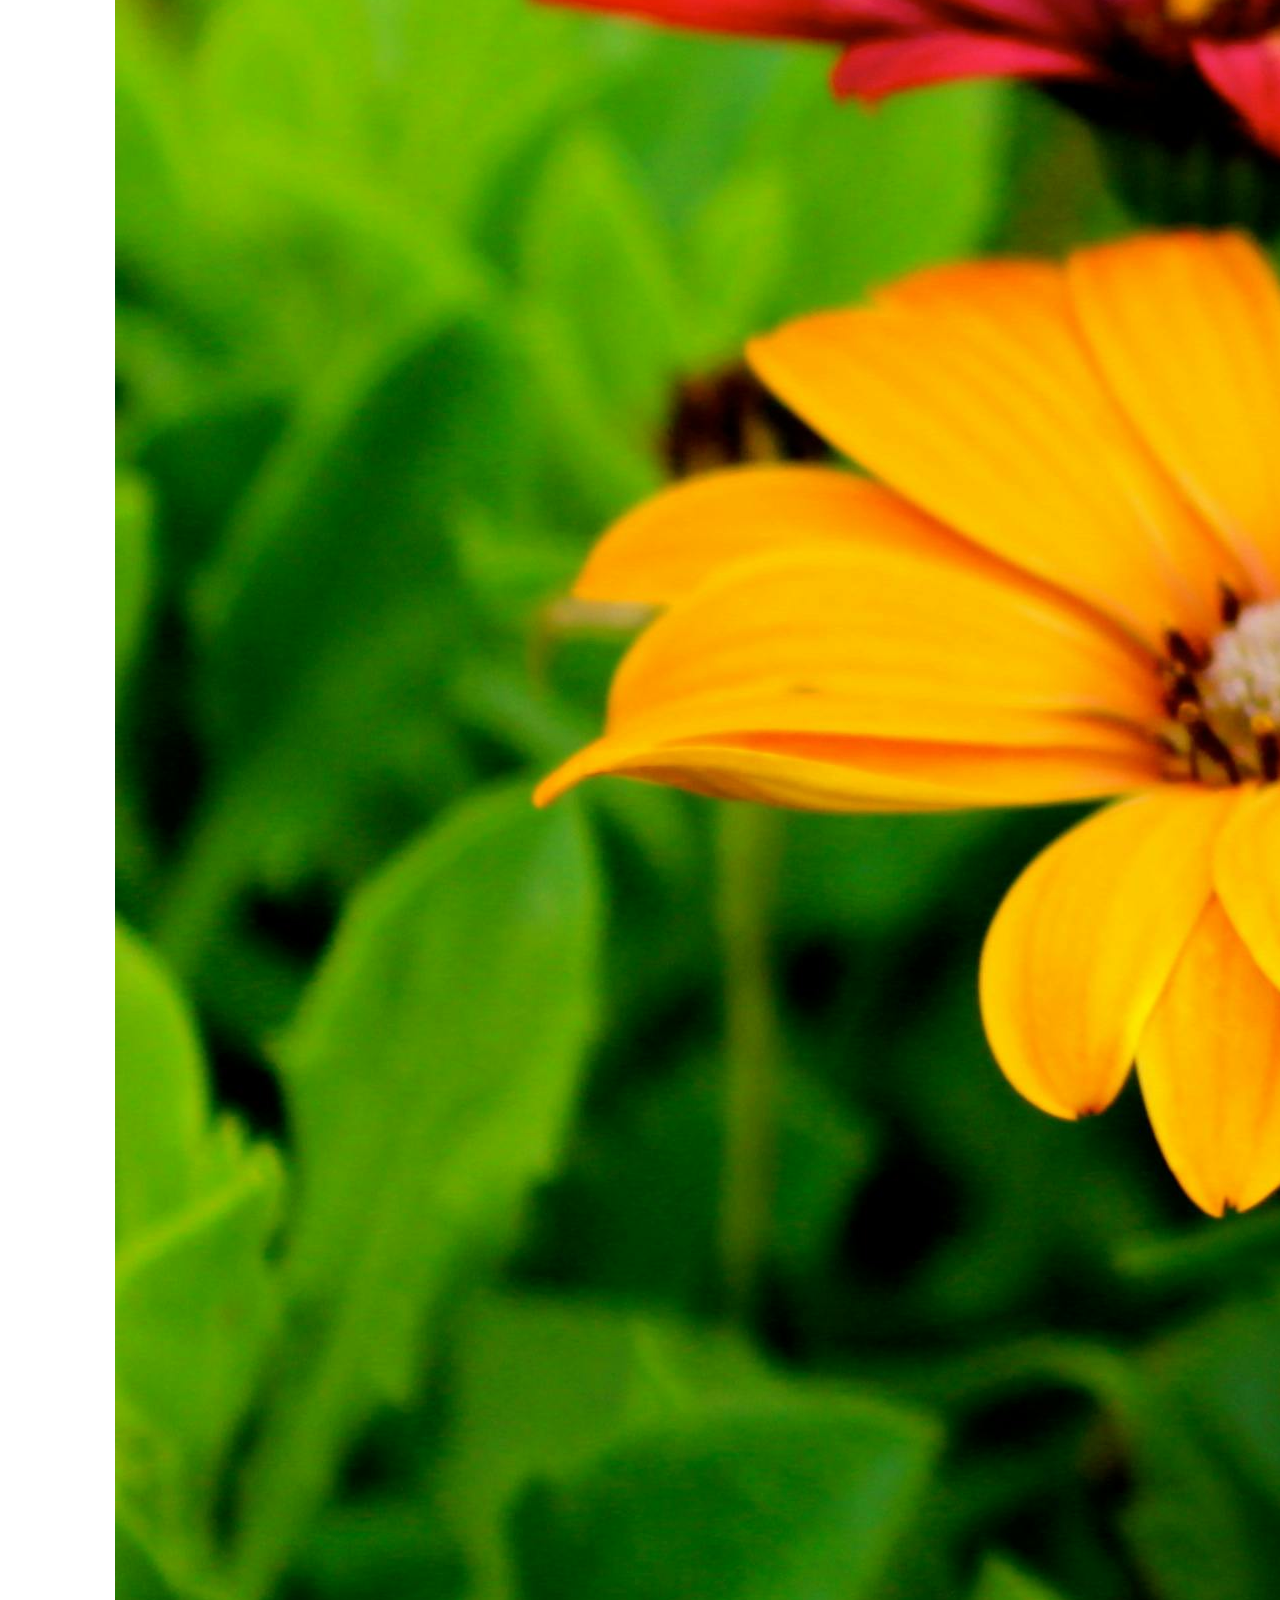
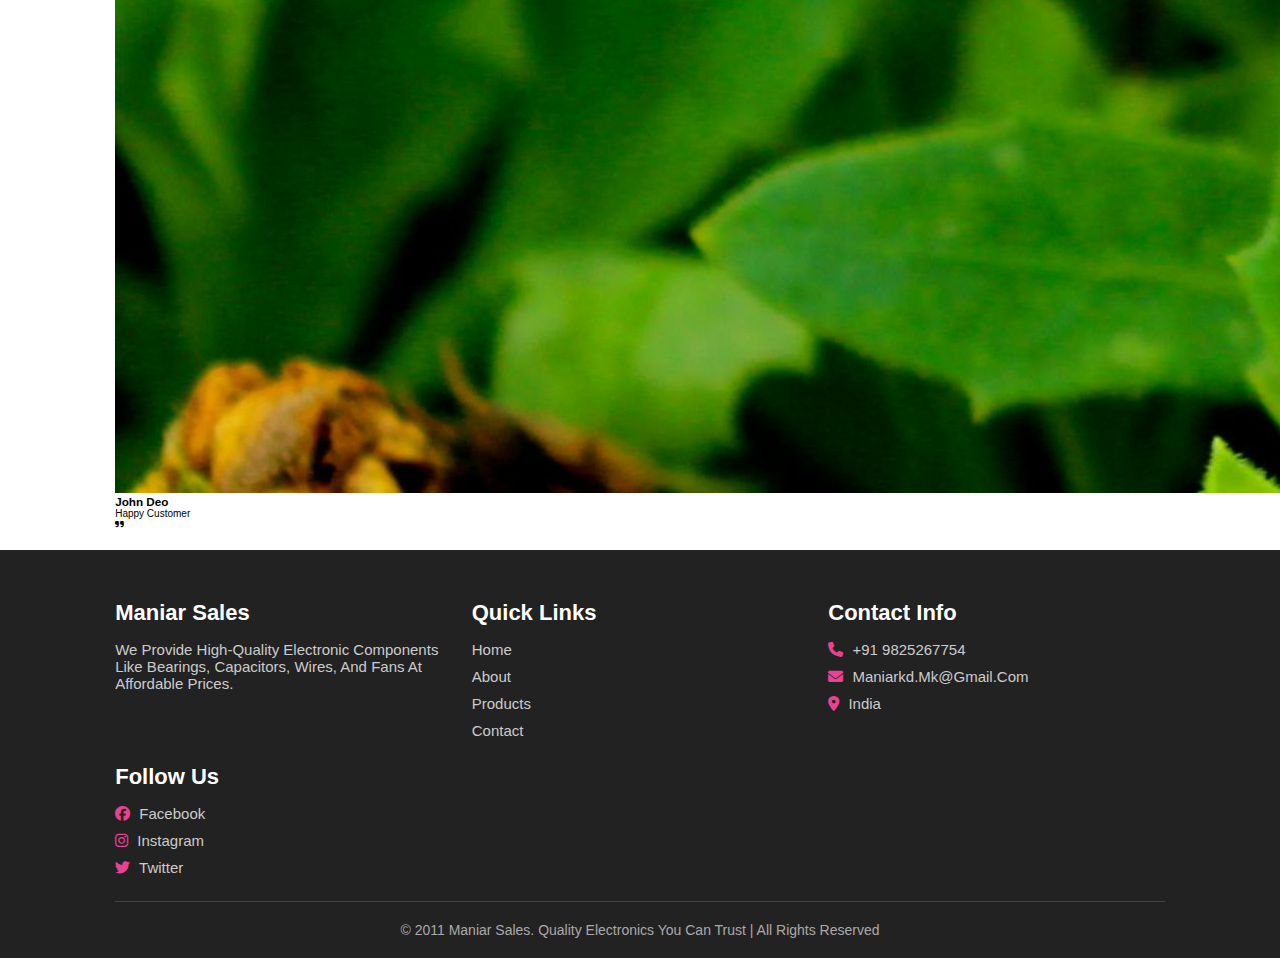
<file: review.html>
<!DOCTYPE html>
<html>
<head>
  <meta charset="UTF-8">
  <meta http-equiv="X-UA-Compatible" content="IE=edge">
  <meta name="viewport" content="width=device-width, initial-scale=1.0">
  <title>My Website</title>

 <link rel="stylesheet" href="https://cdnjs.cloudflare.com/ajax/libs/font-awesome/6.5.1/css/all.min.css">

<link rel="stylesheet" href="style.css">
</head>
<body>

  <header>

      <input type="checkbox" name="" id="toggler">
      <label for="toggler" class="fas fa-bars"></label>

      <a href="#" class="logo">Eletronics<span>.</span></a>

      <nav class="navbar">

          <a href="index.html">home</a>
          <a href="about.html">about</a>
          <a href="product.html">product</a>
          <!-- <a href="review.html">review</a> -->
          <a href="contact.html">contact</a>

      </nav>

      <div class="icons">
        <a href="#" class="fas fa-heart"></a>
        <a href="#" class="fas fa-shopping-cart"></a>
        <a href="#" class="fas fa-user"></a>

      </div>
  </header>
  <section class="review" id="review">
    <h1 class="heading">Customer <span>review</span> </h1>
    <div class="box">
      <div class="star">
        <i class="fas fa-star"></i>
        <i class="fas fa-star"></i>
        <i class="fas fa-star"></i>
        <i class="fas fa-star"></i>
        <i class="fas fa-star"></i>

      </div>
      <p>kkgdugrgdugfyfdfdtydtfdytdygy</p>
      <div class="user">
        <img src="images/flower.jpg" alt="" width="-10%">
        <div class="user-info">
          <h3>john deo</h3>
          <span>Happy Customer</span>
        </div>
      </div>
        <span class="fas fa-quote-right"></span>

    </div>
  </section>

  <footer class="footer">

  <div class="footer-container">

    <div class="footer-box">
      <h3>Maniar Sales</h3>
      <p>
        We provide high-quality electronic components like bearings,
        capacitors, wires, and fans at affordable prices.
      </p>
    </div>

    <div class="footer-box">
      <h3>Quick Links</h3>
      <a href="index.html">Home</a>
      <a href="about.html">About</a>
      <a href="product.html">Products</a>
      <a href="contact.html">Contact</a>
    </div>

    <div class="footer-box">
      <h3>Contact Info</h3>
      <p><i class="fas fa-phone"></i> +91 9825267754</p>
      <p><i class="fas fa-envelope"></i> maniarkd.mk@gmail.com</p>
      <p><i class="fas fa-map-marker-alt"></i> India</p>
    </div>

    <div class="footer-box">
      <h3>Follow Us</h3>
      <a href="#"><i class="fab fa-facebook"></i> Facebook</a>
      <a href="#"><i class="fab fa-instagram"></i> Instagram</a>
      <a href="#"><i class="fab fa-twitter"></i> Twitter</a>
    </div>

  </div>

  <div class="credit">
    © 2011 Maniar Sales. Quality Electronics You Can Trust | All Rights Reserved
  </div>

</footer>
</body>
</file>
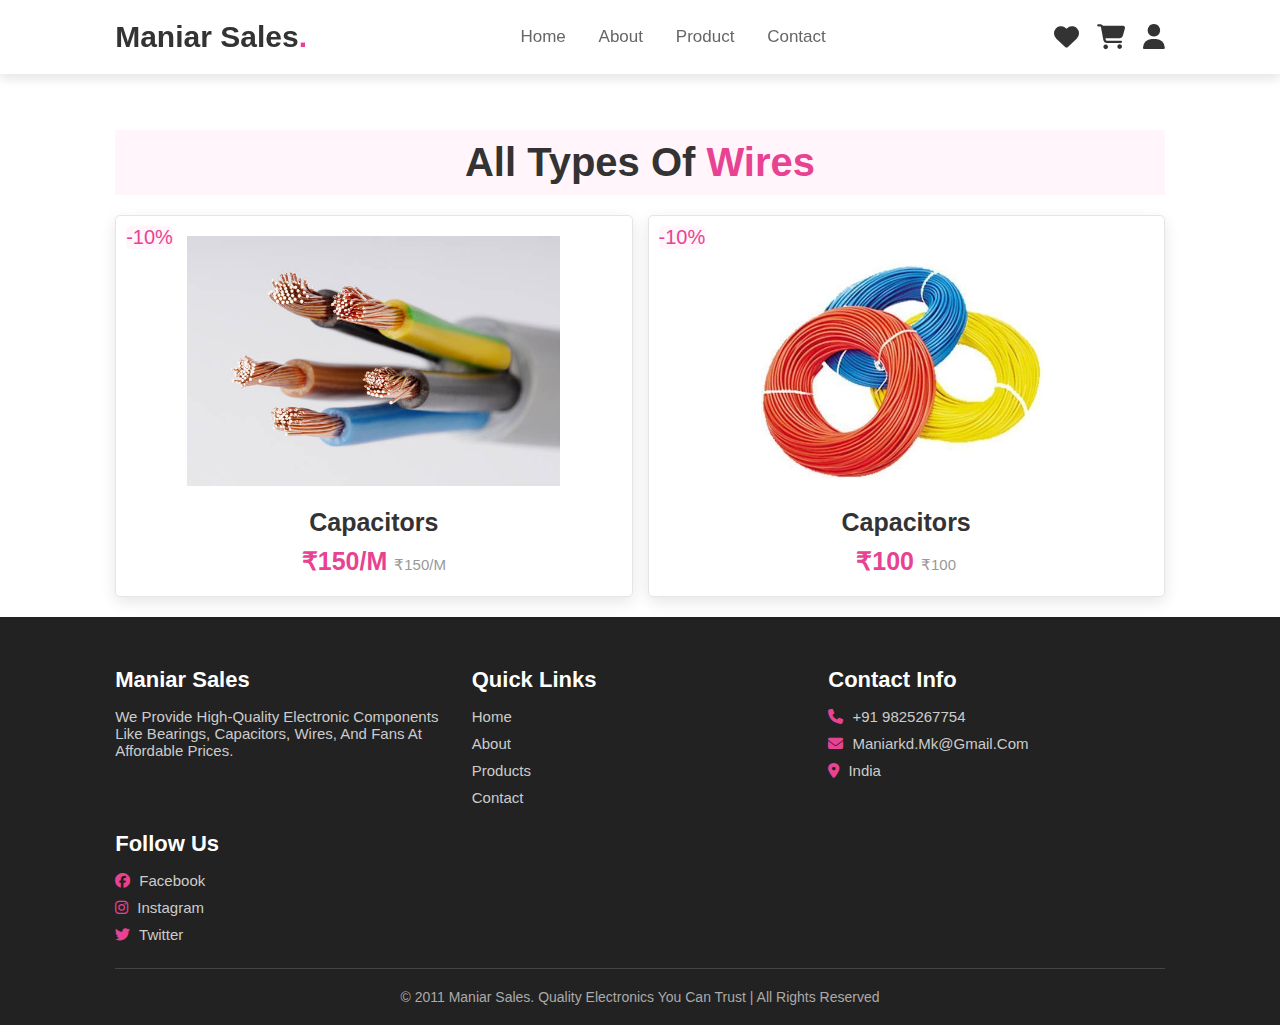
<file: wire.html>
<!DOCTYPE html>
<html>
<head>
  <meta charset="UTF-8">
  <meta http-equiv="X-UA-Compatible" content="IE=edge">
  <meta name="viewport" content="width=device-width, initial-scale=1.0">
  <title>Maniar Sales</title>
  <link rel="stylesheet" href="https://cdnjs.cloudflare.com/ajax/libs/font-awesome/6.5.1/css/all.min.css">
  <link rel="stylesheet" href="style.css">
</head>
<body>

<header>
  <input type="checkbox" id="toggler">
  <label for="toggler" class="fas fa-bars"></label>

  <a href="#" class="logo">Maniar Sales<span>.</span></a>

  <nav class="navbar">
      <a href="index.html">home</a>
      <a href="about.html">about</a>
      <a href="product.html">product</a>
      <a href="contact.html">contact</a>
  </nav>

  <div class="icons">
    <a href="#" class="fas fa-heart"></a>
    <a href="#" class="fas fa-shopping-cart"></a>
    <a href="#" class="fas fa-user"></a>
  </div>
</header>

<section class="products" id="product">
  <h1 class="heading"> All types of  <span>Wires</span></h1>
  <div class="box-container">

    <!-- Product 1 -->
    <div class="box">
      <span class="discount">-10%</span>
      <div class="image">
        <a href="product_purchase.html?name=wire&price=100&image=images/wire.jpg">
          <img src="images/wire.jpg" alt="wire">
        </a>
        <div class="icons">
          <a href="#" class="fas fa-heart"></a>
          <a href="#" class="fas fa-btn">Add to cart</a>
          <a href="#" class="fas fa-share"></a>
        </div>
      </div>
      <div class="content">
        <h3>capacitors</h3>
        <div class="price">₹150/m <span>₹150/m</span></div>
      </div>
    </div>

    <!-- Product 2 -->
   
 <div class="box">
      <span class="discount">-10%</span>
      <div class="image">
        <a href="product_purchase.html?name=wire&price=100&image=images/wire1.png">
          <img src="images/wire1.png" alt="wire">
        </a>
        <div class="icons">
          <a href="#" class="fas fa-heart"></a>
          <a href="#" class="fas fa-btn">Add to cart</a>
          <a href="#" class="fas fa-share"></a>
        </div>
      </div>
      <div class="content">
        <h3>capacitors</h3>
        <div class="price">₹100 <span>₹100</span></div>
      </div>
    </div>
    <!-- Product 3 -->
    

    <!-- Add more products in the same way -->
    
  </div>
</section>

<footer class="footer">
  <div class="footer-container">
    <div class="footer-box">
      <h3>Maniar Sales</h3>
      <p>We provide high-quality electronic components like bearings, capacitors, wires, and fans at affordable prices.</p>
    </div>
    <div class="footer-box">
      <h3>Quick Links</h3>
      <a href="index.html">Home</a>
      <a href="about.html">About</a>
      <a href="product.html">Products</a>
      <a href="contact.html">Contact</a>
    </div>
    <div class="footer-box">
      <h3>Contact Info</h3>
      <p><i class="fas fa-phone"></i> +91 9825267754</p>
      <p><i class="fas fa-envelope"></i> maniarkd.mk@gmail.com</p>
      <p><i class="fas fa-map-marker-alt"></i> India</p>
    </div>
    <div class="footer-box">
      <h3>Follow Us</h3>
      <a href="#"><i class="fab fa-facebook"></i> Facebook</a>
      <a href="#"><i class="fab fa-instagram"></i> Instagram</a>
      <a href="#"><i class="fab fa-twitter"></i> Twitter</a>
    </div>
  </div>
  <div class="credit">© 2011 Maniar Sales. Quality Electronics You Can Trust | All Rights Reserved</div>
</footer>

</body>
</html>
</file>
<file: style.css>
:root{
    --pink:#e84393;
}

*{
    margin: 0; padding: 0;
    box-sizing: border-box;
    font-family: Verdana, Geneva, Tahoma, sans-serif;
    outline: none; border:none;
    text-decoration: none;
    text-transform: capitalize;
    transition: 2s linear;
}

html{
    font-size: 62.5%;
    scroll-behavior: smooth;
    scroll-padding-top: 6rem;
    overflow-x: hidden;
}

section{
    padding:2rem 9% ;
}

.heading{
    text-align: center;
    font-size: 4rem;
    color: #333;
    padding: 1rem;
    margin: 2rem 0;
    background: rgba(255, 51, 153, .05);
}

.heading span{
    color:var(--pink);
}


.btn{
    display: inline-block;
    margin-top: 1rem;
    border-radius: 5rem;
    background: #333;
    color: #fff;
    padding:.9rem 3.5rem;
    cursor: pointer;
    font-size: 1.7rem;
}

.btn:hover{
    background:var(--pink);
}

header{
    position: fixed;
    top:0; left: 0; right: 0;
    background: #fff;
    padding: 2rem 9%;
    display: flex;
    align-items: center;
    justify-content: space-between;
    z-index: 1000;
    box-shadow: 0 .5rem 1rem rgba(0, 0, 0, .1);
}

header .logo{
    font-size: 3rem;
    color: #333;
    font-weight: bolder;
}

header .logo span{
    color: var(--pink);
}

header .navbar a{
    font-size: 1.7rem;
    color: #666;
    margin: 0 1.5rem;
}

header .navbar a:hover{
    color:var(--pink);
}

header .icons a{
    font-size: 2.5rem;
    color: #333;
    margin-left: 1.5rem;
}

header .icons a:hover{
    color: var(--pink);
}

header #toggler{
    display: none;
}

header .fa-bars{
    font-size: 3rem;
    color: #333;
    border-radius: 5rem;
    padding: .5rem 1.5rem;
    cursor: pointer;
    border:.1rem solid rgba(0, 0, 0, .3);
    display: none;
}

.home{
    display: flex;
    align-items: center;
    min-height: 100vh;
    /* background: url(../images/one.jpg) no-repeat; */
    background-size: cover;
    background-position: center;
}

.home .content{
    max-width: 50rem;
}

.home .content h3{
    font-size: 6rem;
    color: #fff;
}

.home .content span{
    font-size: 3.5rem;
    color:var(--pink);
    padding: 1rem 0;
    line-height: 1.5rem;
}


.home .content p{
    font-size: 1.5rem;
    color:#999 ;
    padding: 1rem 0;
    line-height: 1.5;
}

body{
    padding-top: 9rem; 
}
.about-page{
    padding: 10rem 9%;
}


.about .row{
    display: flex;
    align-items: center;
    gap: 2rem;
    flex-wrap: wrap;
    padding: 2rem 0;
    padding-right: 3rem;
}

.about .row .video-container{
    flex:1 1 40rem;
    position: relative;
}

.about .row .video-container video{
    width: 100%;
    border: 1.5rem solid #fff;
    border-radius: .5rem;
    box-shadow: 0.5rem 1 rem rgba(0, 0, 0, .1);
    height: 100%;
    object-fit:cover ;
}

.about .row .video-container h3{
    position: absolute;
    top: 50%; transform: translateY(-50%);
    font-size: 3rem;
    background:#fff ;
    width: 100%;
    padding: 1rem 2rem;
    text-align: center;
    mix-blend-mode: screen;
}

.about .row .content{
    flex:1 1 40rem;
}

.about .row .content h3{
    font-size: 3rem;
    color: #333;
}

.about .row .content p{
    font-size: 1.5rem;
    color: #999;
    padding: .5rem 0;
    padding-top: 1rem;
    line-height: 1.5;
}

.icons-container{
    background: #eee;
    display: flex;
    flex-wrap: wrap;
    gap: 1.5rem;
    padding-top: 5rem;
    padding-bottom: 5rem;
}

.icons-container .icons{
    background: #fff;
    border: .1rem solid rgba(0, 0, 0, .1);
    padding: 2rem;
    display: flex;
    align-items: center;
    flex:1 1 25rem;

}

.icons-container .icons img{
    height: 5rem;
    margin-right: 2rem;
}

.icons-container .icons h3{
    color:#333;
    padding-bottom: .5rem;
    font-size: 1.5rem;
}

.icons-container .icons span{
    color:#555;
    font-size: 1.3rem;
}

.products .box-container{
    display: flex;
    flex-wrap: wrap;
    gap: 1.5rem;
}
.products .box-container .box{
    flex: 1 1 30rem;
    box-shadow: 0 .5rem 1.5rem rgba(0, 0, 0, .1);
    border-radius:  .5rem;
    border:.1rem solid rgba(0, 0, 0, .1);
    position:relative;
}

.products .box-container .box .discount{
    position: absolute;
    top: 1rem; left:1rem;
    padding:.7rem 1 rem;
    font-size: 2rem;
    color: var(--pink);
    background: rgba(255, 51, 153, .05);
    z-index: 1;
    border-radius: .5rem;
}

.products .box-container .box .image{
    position: relative;
    text-align: center;
    padding-top:2rem;
    overflow: hidden;
}

.products .box-container .box .image img{
    height: 25rem;
}

/* .products .box-container .box:hover .image img{
    transform: scale(1.1);
} */

.products .box-container .box .image .icons{
   position: absolute;
   bottom: -7rem; left: 0; right:0;
   display: flex;
}
/* 
 /* .products .box-container .box:hover .image .icons{
    bottom: 0;
}  */

 /* .products .box-container .box .image .icons a{
    height: 5rem;
    line-height: 5rem;
    font-size: 1.5rem;
    background: var(--pink);
    color: #fff;
    width: 20rem;
}  */ */

.products .box-container .box .image .icons .cart-btn{
    border-left:  .1rem solid#fff7;
    border-right:  .1rem solid#fff7;
    width: 100%;
}

.products .box-container .box .image .icons a:hover{
    background: #333;
}

.products .box-container .box .content{
    padding: 2rem;
    text-align: center;
}

.products .box-container .box .content h3{
    font-size: 2.5rem;
    color: #333;
}

.products .box-container .box .content .price {
    font-size: 2.5rem;
    color:var(--pink);
    font-weight: bolder;
    padding-top: 1rem;
}

.products .box-container .box .content .price span{
    font-size: 1.5rem;
    color:#999;
    font-weight: lighter;
    padding-top: 1rem;
}

.contact .row{
    height: 20%; 
    display: flex;
    flex-wrap: wrap;
    gap: 1.5rem;
}

.contact .row form{
    flex: 1 1 40rem;
    padding: 2rem 2.5rem;
    box-shadow: 0 .5rem 1.5rem rgba(0, 0, 0, .1);
    border: .1rem solid rgba(0, 0, 0, .1);
    background: #fff;
    border-radius: .5rem;
}

.contact .row .image{
    flex: 1 1 40rem;
}

.contact .row .image img{
    width: 100%;
}

.contact .row form .box{
    padding: 1rem;
    width: 100%;
    font-size: 1.7rem;
    color: #333;
    text-transform: none;
    border: .1rem solid rgba(0, 0, 0, .1);
    border-radius:  .5rem;
    margin:.7rem 0;
}

.contact .row form .box:focus{
    border-color:var(--pink);
}

.contact .row form textarea{
    height: 15rem;
    resize: none;
}

.success-msg{
    display: none;
    margin-top: 1.5rem;
    color: green;
    font-size: 1.5rem;
}

.footer{
    background: #222;
    color: #fff;
    padding: 5rem 9% 2rem;
}

.footer-container{
    display: grid;
    grid-template-columns: repeat(auto-fit, minmax(25rem, 1fr));
    gap: 2rem;
}

.footer-box h3{
    font-size: 2.2rem;
    padding-bottom: 1rem;
}

.footer-box p,
.footer-box a{
    font-size: 1.5rem;
    color: #ccc;
    padding: .5rem 0;
    display: block;
}

.footer-box a:hover{
    color: var(--pink);
}

.footer-box i{
    color: var(--pink);
    margin-right: .5rem;
}

.credit{
    text-align: center;
    padding-top: 2rem;
    margin-top: 2rem;
    border-top: .1rem solid #444;
    font-size: 1.4rem;
    color: #aaa;
}

.footer-box a.active{
    color: var(--pink);
}

.product-detail {
  padding: 80px 9%;
}

.product-gallery {
  display: flex;
  gap: 40px;
  align-items: center;
}

.main-image img {
  width: 350px;
  border-radius: 10px;
}

.thumbnail-images {
  display: flex;
  flex-direction: column;
  gap: 10px;
}

.thumbnail-images img {
  width: 80px;
  cursor: pointer;
  border: 2px solid #ddd;
  border-radius: 8px;
}

.thumbnail-images img:hover {
  border-color: #e84393;
}


.product-gallery {
  max-width: 450px;
  margin: 30px auto;
}

.main-img {
  width: 100%;
  border-radius: 10px;
}

#thumbs {
  display: flex;
  margin-top: 10px;
}

.thumb {
  width: 80px;
  margin-right: 10px;
  cursor: pointer;
  border-radius: 5px;
  border: 1px solid #ddd;
}

@media(max-width:991px){

    html{
        font-size: 55%;
    }

    header{
        padding: 2rem;
    }


    section{
        padding: 2rem;
    }

    .home{
        background-position: left;
    }
}


@media(max-width:768px){

    header .fa-bars{
        display: block;
    }

    header .navbar{
        position: absolute;
        top:100%; left:0; right:0;
        background: #eee;
        border-top: .1rem soloid rgba(0, 0, 0, .1);
        clip-path: polygon(0 0, 100% 0, 0 0);
    }

    header #toggler:checked ~ .navbar{
        clip-path:polygon(0 0, 100% 0, 100% 100%, 0% 100% );
    }

    header .navbar a{
        margin: 1.5rem;
        padding: 1.5rem;
        background: #fff;
        border: .1rem solid rgba(0, 0, 0, .1);
        display: block;
    }

    .home .content h3{
        font-size: 5rem;
    }

    .home .content span{
        font-size: 2.5rem;
    }

    .icons-container .icons h3{
    font-size: 2rem;
}

.icons-container .icons span{
    font-size: 1.7rem;
}


}

@media(max-width:450px){

    html{
        font-size: 50%;
    }

    .heading{
        font-size: 3rem;
    }

    
}
</file>
